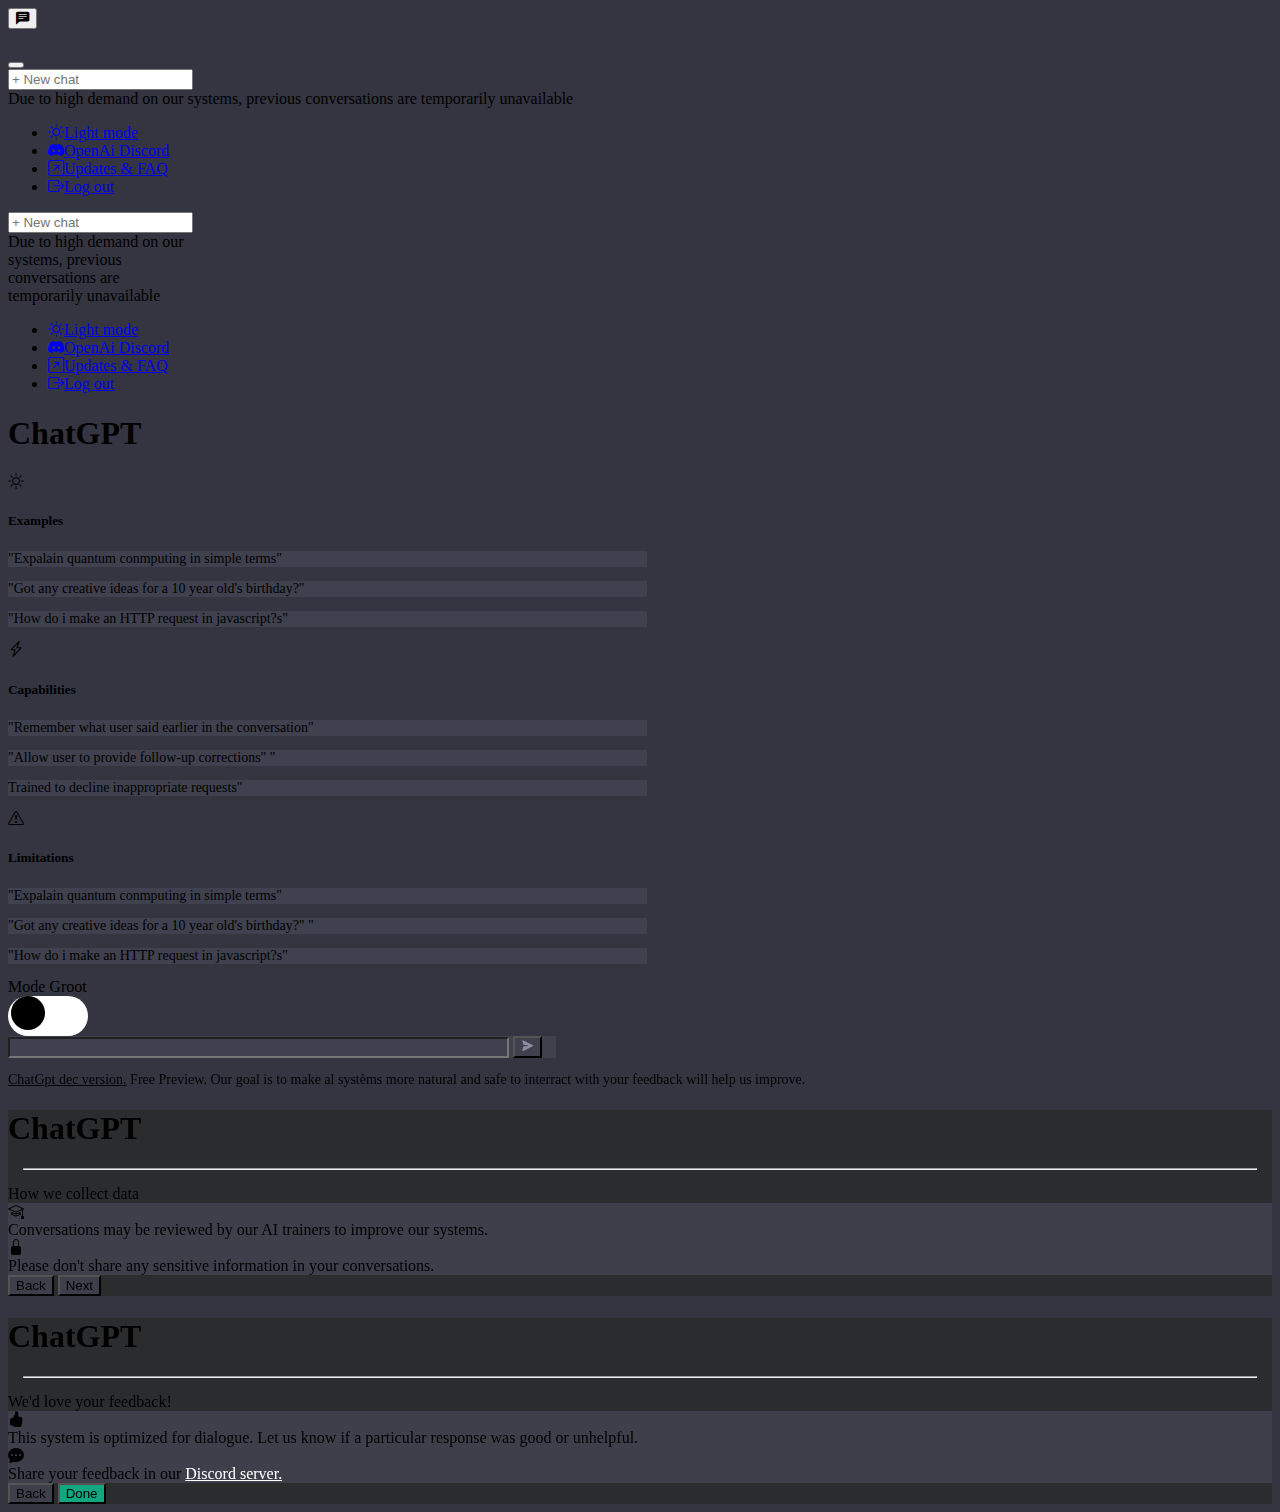
<file: index.html>
<!doctype html>
<html lang="fr">

<head>
  <meta charset="utf-8">
  <meta name="viewport" content="width=device-width, initial-scale=1">
  <title>ChatGPT</title>

  <link href="https://cdn.jsdelivr.net/npm/bootstrap@5.3.0-alpha1/dist/css/bootstrap.min.css" rel="stylesheet"
    integrity="sha384-GLhlTQ8iRABdZLl6O3oVMWSktQOp6b7In1Zl3/Jr59b6EGGoI1aFkw7cmDA6j6gD" crossorigin="anonymous">
  <link rel="stylesheet" href="https://cdn.jsdelivr.net/npm/bootstrap-icons@1.10.3/font/bootstrap-icons.css">
  <link rel="stylesheet" href="style.css">
</head>

<body class="d-lg-flex flex-column justify-content-between">

  <header class="d-lg-flex">
    <button class="button bg-dark border-dark w-100  p-0  flex-md-column navbar-light bg-light d-lg-none"
      class="btn btn-link" type="button" data-bs-toggle="offcanvas" data-bs-target="#staticBackdrop"
      aria-controls="staticBackdrop">
      <span class="w-100" bg-light type="text" placeholder="+ New chat"><i
          class="bi bi-chat-left-text-fill "></i></span>
      <!-- <input class="w-100" type="text" placeholder="+ New chat"> -->
    </button>
    <div class="offcanvas offcanvas-end" data-bs-backdrop="static" tabindex="0" id="staticBackdrop"
      aria-labelledby="staticBackdropLabel">

      <nav class="navbar navbar-expand-md m-5-dark navbar-dark bg-dark">


        <div class="offcanvas-header ">
          <h5 class="offcanvas-title" id="staticBackdropLabel" + New chat width-50-dark></h5>
          <!--  -->
          <button type="button" class="btn-close bg-light" data-bs-dismiss="offcanvas" aria-label="Close "></button>
        </div>
        <div class="offcanvas-body navbar-dark bg-dark">
          <div>
            <nav
              class="bg-dark navbar   w-100 navbar-dark min-vh-100 d-flex flex-md-column align-items-start flex-shrink-1 p-1 col-4">
              <input class="w-100" type="text" placeholder="+ New chat">
              <div class="navbar-text text-wrap  align-middle  ">
                Due to high demand on our systems, previous conversations are temporarily unavailable
              </div>
              <ul class="list-unstyled navbar-nav  border-top col-12 border-2 border-white ">
                <li class="nav-item my-2">
                  <a class="nav-link" href="#"><i class="bi bi-brightness-high p-2"></i>Light mode</a>
                </li>

                <li class="nav-item ">
                  <a class="nav-link" href="#"><i class="bi bi-discord p-2"></i>OpenAi Discord</a>

                </li>

                <li class="nav-item ">
                  <a class="nav-link" href="#"><i class="bi bi-arrow-up-right-square p-2"></i>Updates & FAQ</a>
                </li>

                <li class="nav-item">
                  <!--Mettre plutôt le-->
                  <a class="nav-link" href="#"><i class="bi bi-box-arrow-right p-2"></i>Log out</a>
                </li>
              </ul>

            </nav>
          </div>

        </div>
    </div>
    </div>
    </nav>
    <!-- <nav class="navbar navbar-expand-lg navbar-dark bg-dark">
        <! <button class="navbar-toggler" type="button" data-toggle="collapse" data-target="#navbarNav" aria-controls="navbarNav" aria-expanded="false" aria-label="Toggle navigation">
            <span class="navbar-toggler-icon"></span>
        </button> -->
    <!-- <button class="btn btn-primary" type="button" data-bs-toggle="offcanvas" data-bs-target="#staticBackdrop" aria-controls="staticBackdrop">
          Toggle static offcanvas
        </button>
        
        <div class="collapse navbar-collapse" id="navbarNav">
            <ul class="navbar-nav">
                <li class="nav-item">
                    <a class="nav-link" href="#">New Chat</a>
                </li>
                <li class="nav-item">
                    <a class="nav-link" href="#">+</a>
                </li>
            </ul>
        </div>
    </nav>
</header> -->
    <div class="navbar_container d-none d-lg-flex flex-column flex-md-row min-vh-100 position-fixed">
      <nav class="bg-dark navbar navbar-dark w-100 d-flex flex-md-column align-items-start flex-shrink-1 p-3 col-4">
        <input class="w-100" type="text" placeholder="+ New chat">
        <div class="navbar-text text-wrap  align-middle  ">
          Due to high demand on our systems, previous conversations are temporarily unavailable
        </div>
        <ul class="list-unstyled navbar-nav  border-top col-12 border-2 border-white ">
          <li class="nav-item my-2">
            <a class="nav-link" href="#"><i class="bi bi-brightness-high p-2"></i>Light mode</a>
          </li>

          <li class="nav-item my-2">
            <a class="nav-link" href="#"><i class="bi bi-discord p-2"></i>OpenAi Discord</a>

          </li>

          <li class="nav-item my-2">
            <a class="nav-link" href="#"><i class="bi bi-arrow-up-right-square p-2"></i>Updates & FAQ</a>
          </li>

          <li class="nav-item">
            <!--Mettre plutôt le-->
            <a class="nav-link" href="#"><i class="bi bi-box-arrow-right p-2"></i>Log out</a>
          </li>
        </ul>
      </nav>
    </div>


    <!-- Partie Fatoumata -->
    <div class="main position-absolute min-vh-100 end-0 d-flex flex-column justify-content-between align-items-center">
      <div class="container_main mt- text-center d-flex flex-column justify-content-center align-items-center">
        <div class="box-container-principal">
          <h1 class="text-white mt-4">ChatGPT</h1>

          <div
            class="box_container col-4 text-white d-inline-flex flex-column flex-lg-row bd-highlight mt-5 align-items-center h-100 d-flex align-items-center justify-content-center">
            <div class="example m-4 col-4">
              <i class="bi bi-brightness-high"></i>
              <h5 class="mt-4 title-box">Examples</h5>
              <p class="box rounded mt-4 p-3 text-sm"> "Expalain quantum conmputing in simple terms" </p>
              <p class="box rounded p-3 text-sm"> "Got any creative ideas for a 10 year old's birthday?" </p>
              <p class="box rounded p-3 text-sm"> "How do i make an HTTP request in javascript?s" </p>
            </div>
            <div class="Capabilities m-4 col-4">

              <i class="bi bi-lightning-charge"></i>

              <h5 class="mt-4 title-box">Capabilities</h5>
              <p class="box rounded mt-4 p-3 text-sm"> "Remember what user said earlier in the conversation" </p>
              <p class="box rounded p-3 text-sm "> "Allow user to provide follow-up corrections" " </p>
              <p class="box rounded p-3 text-sm"> Trained to decline inappropriate requests" </p>
            </div>

            <div class="Limitations m-4 col-4">
              <i class="bi bi-exclamation-triangle"></i>
              <h5 class="mt-4 title-box">Limitations</h5>

              <p class="box rounded mt-4 p-3 text-sm"> "Expalain quantum conmputing in simple terms" </p>
              <p class="box rounded p-3 text-sm"> "Got any creative ideas for a 10 year old's birthday?" " </p>
              <p class="box rounded p-3 text-sm"> "How do i make an HTTP request in javascript?s" </p>
            </div>
          </div>

        </div>
      </div>


      <!-- Partie Yasmine -->
      <div class="question_response_container my-2">
        <div id="response"></div>
        <div class="input_groot_container d-flex flex-row-reverse justify-content-center">
          <div id="groot_mode_container" class="mx-4">
            <div id="groot_mode" class="d-flex flex-column align-items-end">
              <span class="text-white mb-2">Mode Groot</span>
              <input type="checkbox" id="btn_groot">
              <label for="btn_groot" class="d-flex align-items-center"><span>&#10003;</span></label>
            </div>
          </div>
          <div class="p-3 mx-2 d-flex justify-content-between align-items-center rounded position-relative mt-4 mb-3"
            id="input_container">
            <input type="text" class="border-0 text-white question" id="question" autofocus>
            <button class="position-absolute end-0 me-3 border-0 fs-4" id="validate">
              <svg stroke="currentColor" fill="currentColor" stroke-width="0" viewBox="0 0 20 20"
                class="h-4 w-4 rotate-90" height="1em" width="1em" xmlns="http://www.w3.org/2000/svg">
                <path
                  d="M10.894 2.553a1 1 0 00-1.788 0l-7 14a1 1 0 001.169 1.409l5-1.429A1 1 0 009 15.571V11a1 1 0 112 0v4.571a1 1 0 00.725.962l5 1.428a1 1 0 001.17-1.408l-7-14z">
                </path>
              </svg>
            </button>
          </div>
        </div>
        <p class="text-white text-center footer_paragraph"><u> ChatGpt dec version.</u> Free Preview. Our goal is to
          make
          al
          systèms
          more natural and safe to interract with your feedback will help us improve.</p>
      </div>
    </div>

    <!-------------------------- MODAL 1 ----------------------------------->

    <!-- Modal -->

    <div class="modal fade" role="dialog" id="modal1" tabindex="-1" aria-labelledby="exampleModalLabel"
      aria-hidden="true" style="display:none;">
      <div class="modal-dialog modal-dialog-centered">
        <div class="modal-content text-white" style="background-color: #2B2C2E;">
          <div class="modal-header border-0 mt-3">
            <h1 class="modal-title fs-5 " id="exampleModalLabel">ChatGPT</h1>
          </div>
          <hr style="margin:15px;">
          <div class="modal-body">
            <div class="modal-body-content pb-3">
              This is a free research preview.
            </div>
            <div class="alert alert-secondary text-white border-0" role="alert" style="background-color: #3E3F4B;">
              <div class="container">
                <div class="row">
                  <div class="col-1 align-self-center"><i class="bi bi-search"></i>
                  </div>
                  <div class="col-11">Our goal is to get external feedback in order to improve our
                    systems and make them
                    safer.
                  </div>
                </div>
              </div>
            </div>

            <div class="alert alert-secondary text-white border-0" role="alert" style="background-color: #3E3F4B;">
              <div class="container">
                <div class="row">
                  <div class="col-1 align-self-center text-danger"><i class="bi bi-shield-fill-check"></i>
                  </div>
                  <div class="col-11"> While we have safeguards in place, the system may occasionally generate incorrect
                    or misleading information
                    and produce offensive or biased content. It is not intented to give advice.
                  </div>
                </div>
              </div>
            </div>


            <div class="modal-footer" style="border-top: none;">

              <button type="button" class="btn btn-primary border-white" data-bs-toggle="modal" data-bs-target="#modal2"
                style="background-color: #3E3F4B;">Next</button>

            </div>
          </div>
        </div>
      </div>
    </div>

    <!-------------------------- MODAL 2 ----------------------------------->

    <!-- Modal -->
    <div class="modal fade" id="modal2" tabindex="-1" aria-labelledby="exampleModalLabel" aria-hidden="true">
      <div class="modal-dialog modal-dialog-centered">
        <div class="modal-content text-white" style="background-color: #2B2C2E;">
          <div class="modal-header border-0 mt-3">
            <h1 class="modal-title fs-5" id="exampleModalLabel">ChatGPT</h1>
          </div>
          <hr style="margin:15px;">

          <div class="modal-body">
            <div class="modal-body-content pb-3">
              How we collect data
            </div>
            <div class="alert alert-secondary text-white border-0" role="alert" style="background-color: #3E3F4B">

              <div class="container">
                <div class="row">
                  <div class="col-1 align-self-center"><i class="bi bi-mortarboard"></i>
                  </div>
                  <div class="col-11">Conversations may be reviewed by our AI trainers to improve our systems.
                  </div>
                </div>
              </div>
            </div>

            <div class="alert alert-secondary text-white border-0" role="alert" style="background-color: #3E3F4B;">
              <div class="container">
                <div class="row">
                  <div class="col-1 align-self-center text-warning"><i class="bi bi-lock-fill"></i>
                  </div>
                  <div class="col-11">Please don't share any sensitive information in your conversations.
                  </div>
                </div>
              </div>
            </div>

            <div class="modal-footer d-flex justify-content-between" style="border-top: none;">

              <button type="button" class="btn btn-primary border-white" data-bs-toggle="modal" data-bs-target="#modal1"
                style="background-color: #3E3F4B;">Back</button>
              <button type="button" class="btn btn-primary border-white" data-bs-toggle="modal" data-bs-target="#modal3"
                style="background-color: #3E3F4B;">Next</button>
            </div>
          </div>
        </div>
      </div>
    </div>
    <!-------------------------- MODAL 3 ----------------------------------->

    <!-- Modal -->
    <div class="modal fade" id="modal3" tabindex="-1" aria-labelledby="exampleModalLabel" aria-hidden="true">
      <div class="modal-dialog modal-dialog-centered">
        <div class="modal-content text-white" style="background-color: #2B2C2E;">
          <div class="modal-header border-0 mt-3">
            <h1 class="modal-title fs-5" id="exampleModalLabel">ChatGPT</h1>
          </div>
          <hr style="margin:15px;">

          <div class="modal-body">
            <div class="modal-body-content pb-3">
              We'd love your feedback!
            </div>
            <div class="alert alert-secondary text-white border-0" role="alert" style="background-color: #3E3F4B;">

              <div class="container">
                <div class="row">
                  <div class="col-1 align-self-center text-warning"><i class="bi bi-hand-thumbs-up-fill"></i>
                  </div>
                  <div class="col-11">This system is optimized for dialogue. Let us know if a particular response
                    was good
                    or unhelpful.
                  </div>
                </div>
              </div>
            </div>

            <div class="alert alert-secondary text-white border-0" role="alert" style="background-color: #3E3F4B;">
              <div class="container">
                <div class="row">
                  <div class="col-1 align-self-center"><i class="bi bi-chat-dots-fill"></i></div>
                  <div class="col-11"> Share your feedback in our <a href="#" style="color:white">Discord server.</a>
                  </div>
                </div>
              </div>
            </div>
            <div class="modal-footer d-flex justify-content-between" style="border-top: none;">

              <button type="button" class="btn btn-primary border-white" data-bs-toggle="modal" data-bs-target="#modal2"
                style="background-color: #3E3F4B;">Back</button>
              <button type="button" class="btn btn-primary border-0" data-bs-dismiss="modal"
                style="background-color:#10A67F;">Done</button>
            </div>
          </div>
        </div>
      </div>

      <!-------------------------- fin modal ----------------------------------->


      <script src="https://cdn.jsdelivr.net/npm/bootstrap@5.3.0-alpha1/dist/js/bootstrap.bundle.min.js"
        integrity="sha384-w76AqPfDkMBDXo30jS1Sgez6pr3x5MlQ1ZAGC+nuZB+EYdgRZgiwxhTBTkF7CXvN"
        crossorigin="anonymous"></script>
      <script src="https://code.jquery.com/jquery-3.6.0.min.js"></script>
      <script src="./inedx.js"></script>

</body>

</html>
</file>
<file: style.css>
@import url('https://fonts.googleapis.com/css2?family=IBM+Plex+Mono:ital,wght@0,100;0,200;0,300;0,400;0,500;0,600;0,700;1,100;1,300&display=swap');
body {
    background-color: #343541;
}
.navbar_container {
    width: 15%;
}
.main {
    width: 85%;
}
.box_container {
    width: 60%;
}
.question_response_container,
.container_main {
    width: 85%;
}

.box_container {
    width: 60%;
    width: 70%;
}


footer {
    background-color: #343541;
    color: aliceblue;
}
#input_container {
    background: rgb(64, 65, 79);
    width: 60%;
}

.box {
    background: rgb(64, 65, 79);
    font-size: .875rem;
}

.footer_paragraph {
    font-size: 14px;
}
input:focus {
    outline: none;
}
#question {
    background: transparent;
    width: 90%;
}
#validate {
    background: transparent;
    color: rgb(142, 142, 160);
}
.user_question {
    background: #202123;
}
.answer_content {
    background: #343541;
}
.answer_content p {
    white-space: nowrap;
}
.typewriter p {
    margin: 0 5px;
}
@keyframes typing {
    from {
        width: 0;
    }
    to {
        width: 100%;
    }
}
.user_question,
.answer_content {
    font-family: IBM Plex Mono, monospace;
    font-size: 1rem;
}
i {
    cursor: pointer;
}
svg {
    transform: rotate(90deg);
    background: transparent;
}
#groot_mode label {
    width: 80px;
    height: 40px;
    display: block;
    background: #fff;
    border-radius: 20px;
    cursor: pointer;
}
label span {
    width: 34px;
    height: 34px;
    background: #000;
    border-radius: 50%;
    margin-left: 3px;
    display: flex;
    align-items: center;
    justify-content: center;
    font-weight: bold;
    transition: margin-left 0.5s;
}
#btn_groot {
    display: none;
}
#btn_groot:checked+label span {
    margin-left: 43px;
    background: #5bce5b;
    color: #fff;
}
@media (max-width:992px) {
    h1 {
        margin-top: 30px;
    }
    .main {
        width: 100%;
        position: static !important;
    }
    .box_container {
        width: 100%;
    }
    .box-container-principal {
        width: 100%;
    }
    .example,
    .Capabilities,
    .Limitations {
        width: 90%;
    }
}
</file>
